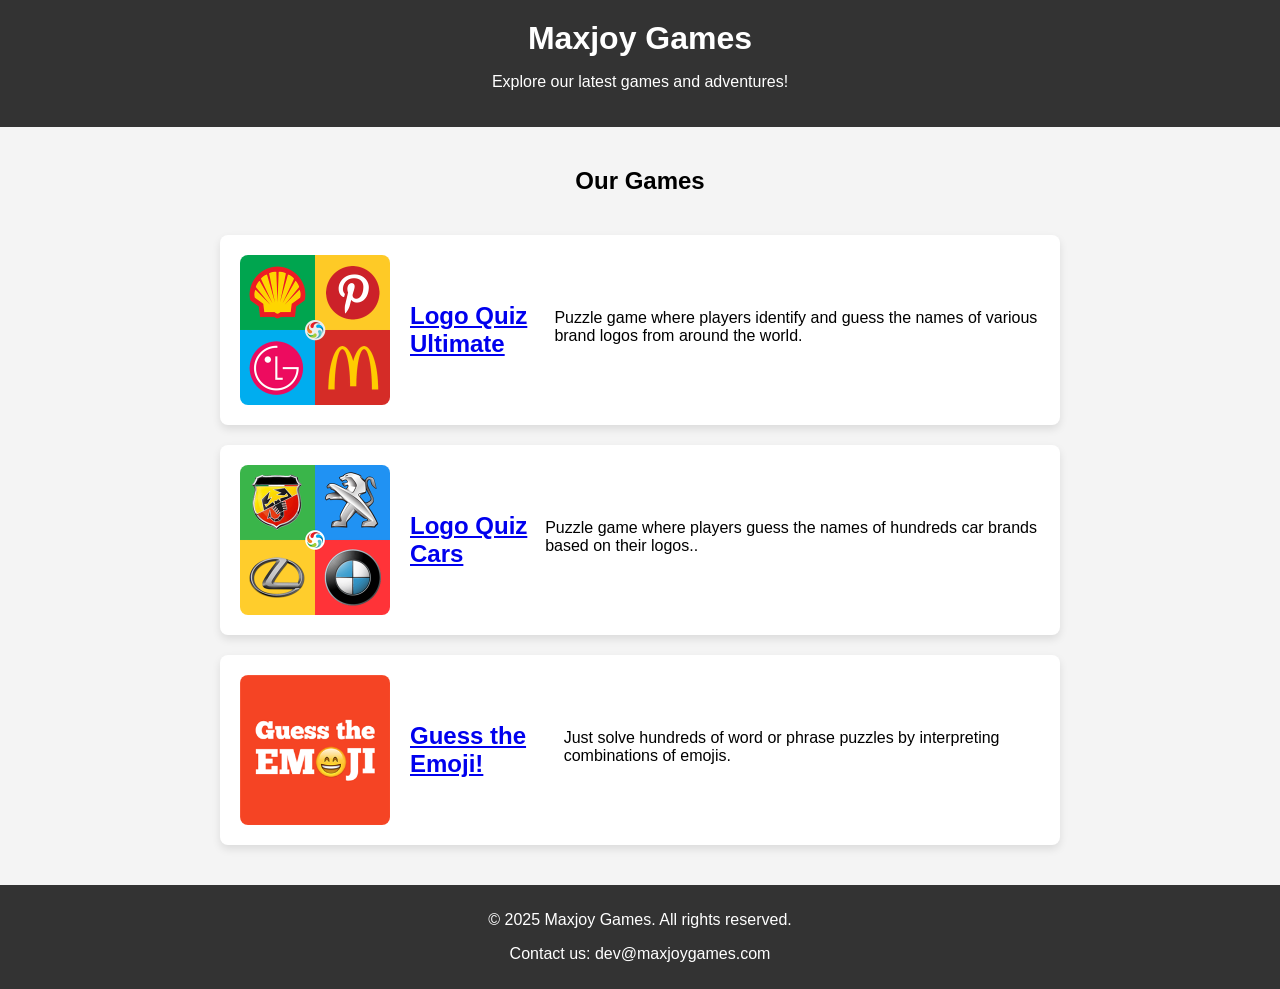
<file: index.html>
<!DOCTYPE html>
<!-- saved from url=(0024)https://maxjoygames.com/ -->
<html lang="en"><head><meta http-equiv="Content-Type" content="text/html; charset=UTF-8">
    
    <meta name="viewport" content="width=device-width, initial-scale=1.0">
    <meta http-equiv="X-UA-Compatible" content="ie=edge">
    <title>Maxjoy Games</title>
    <link rel="stylesheet" href="./styles.css">
</head>
<body>
    <header>
        <h1>Maxjoy Games</h1>
        <p>Explore our latest games and adventures!</p>
    </header>

    <section id="games">
        <h2>Our Games</h2>

        <div class="game">
            <img src="./game1.jpg" alt="Game 1 Image">
            <a href="https://www.microsoft.com/en-us/p/logo-quiz-ultimate/9wzdncrfhv4l"><h3>Logo Quiz Ultimate</h3></a>
            <p>Puzzle game where players identify and guess the names of various brand logos from around the world.</p>
        </div>

        <div class="game">
            <img src="./game2.jpg" alt="Game 2 Image">
            <a href="https://www.microsoft.com/en-us/p/logo-quiz-cars/9WZDNCRFHV4M"><h3>Logo Quiz Cars</h3></a>
            <p>Puzzle game where players guess the names of hundreds car brands based on their logos..</p>
        </div>

        <div class="game">
            <img src="./game3.jpg" alt="Game 3 Image">
            <a href="https://play.google.com/store/apps/details?id=com.rlg.guesstheemoji&amp;hl=en_US"><h3>Guess the Emoji!</h3></a>
            <p>Just solve hundreds of word or phrase puzzles by interpreting combinations of emojis.</p>
        </div>
    </section>

    <footer>
        <p>© 2025 Maxjoy Games. All rights reserved.</p>
        <p>Contact us: <a href="mailto:dev@maxjoygames.com">dev@maxjoygames.com</a></p>
    </footer>


</body></html>
</file>
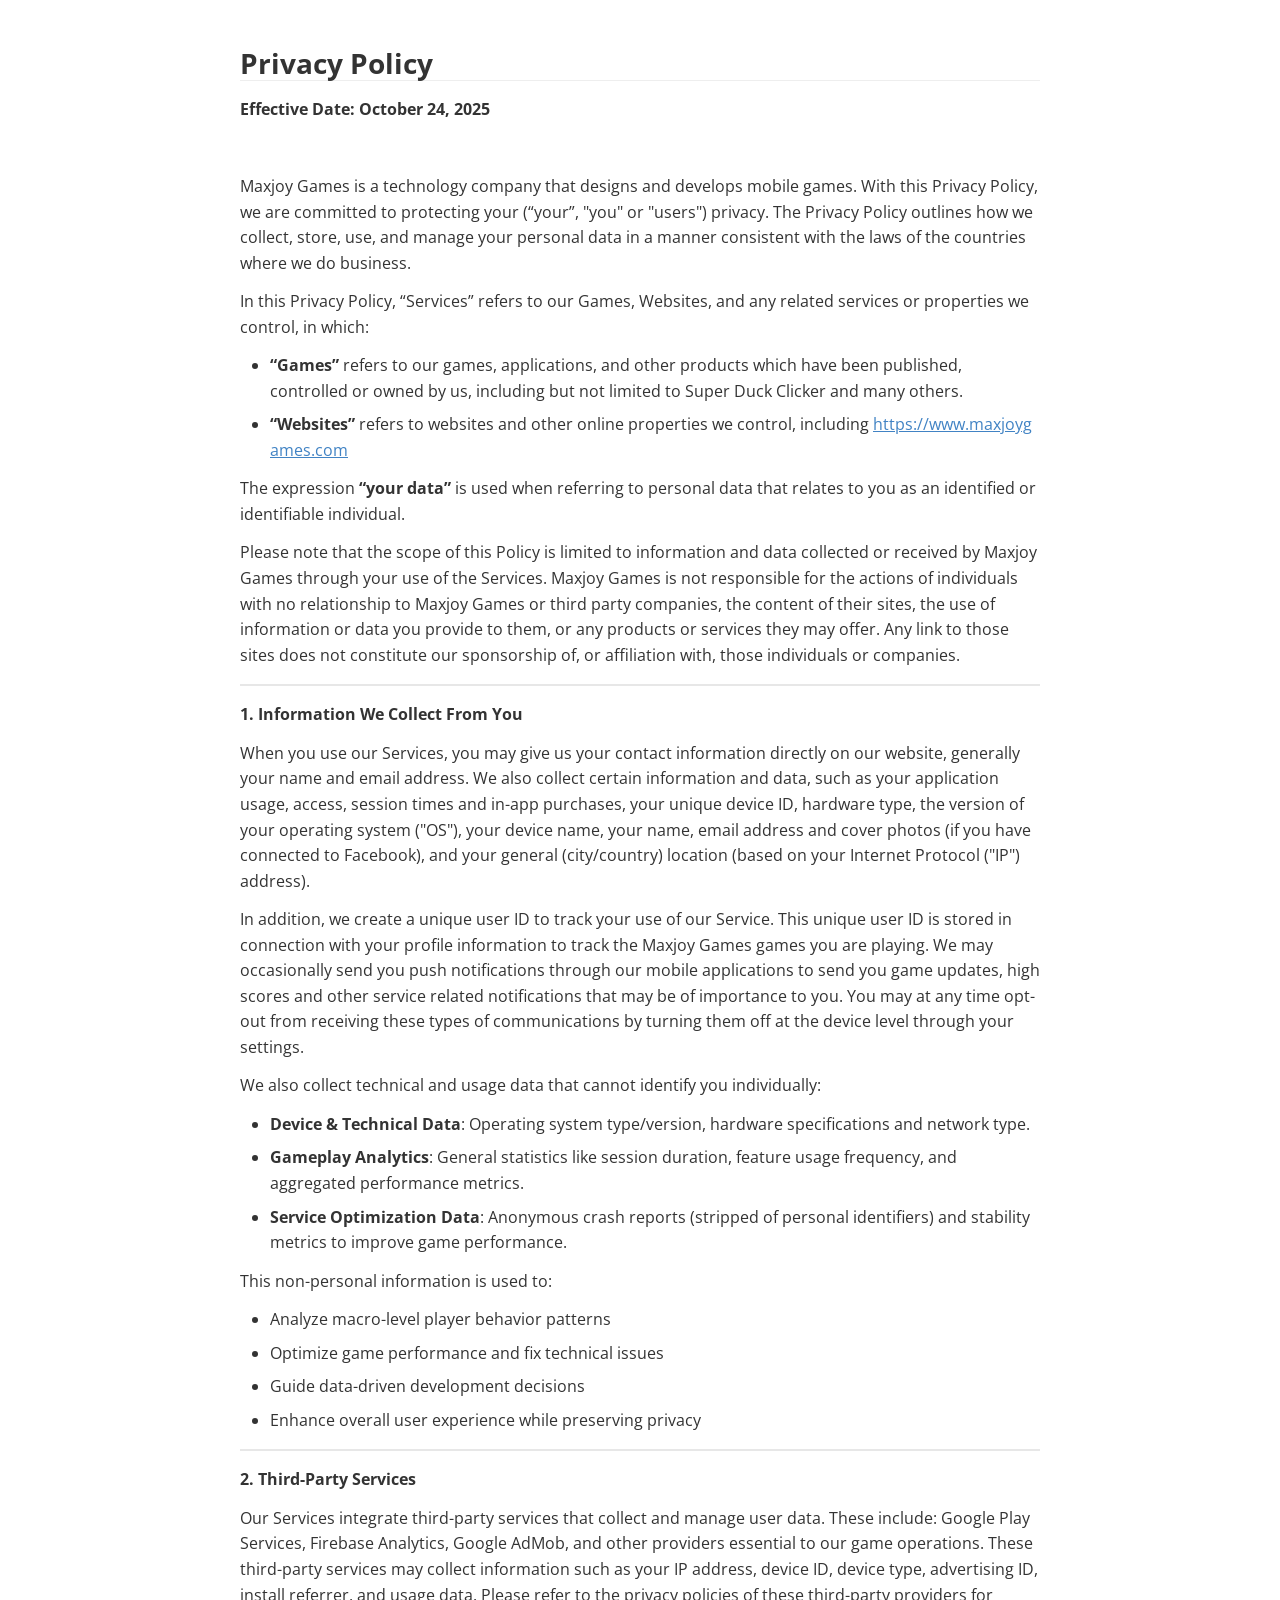
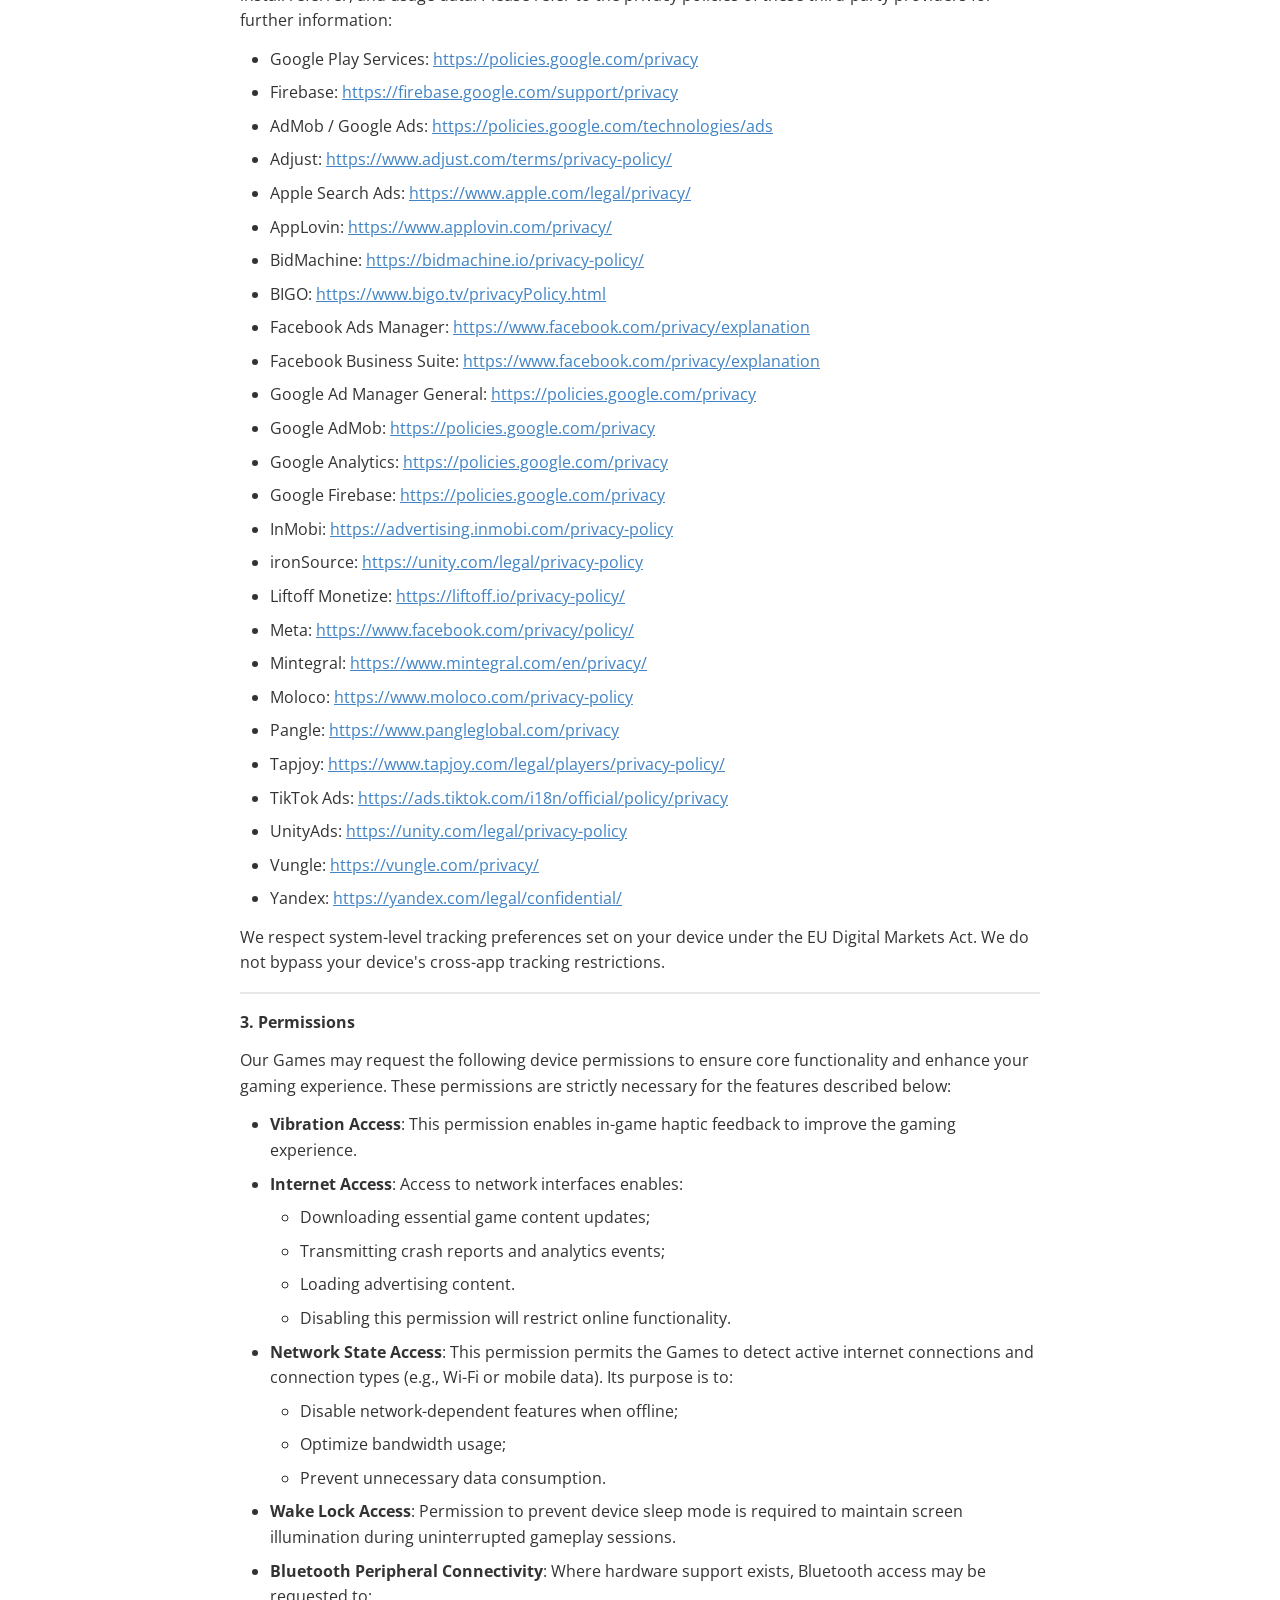
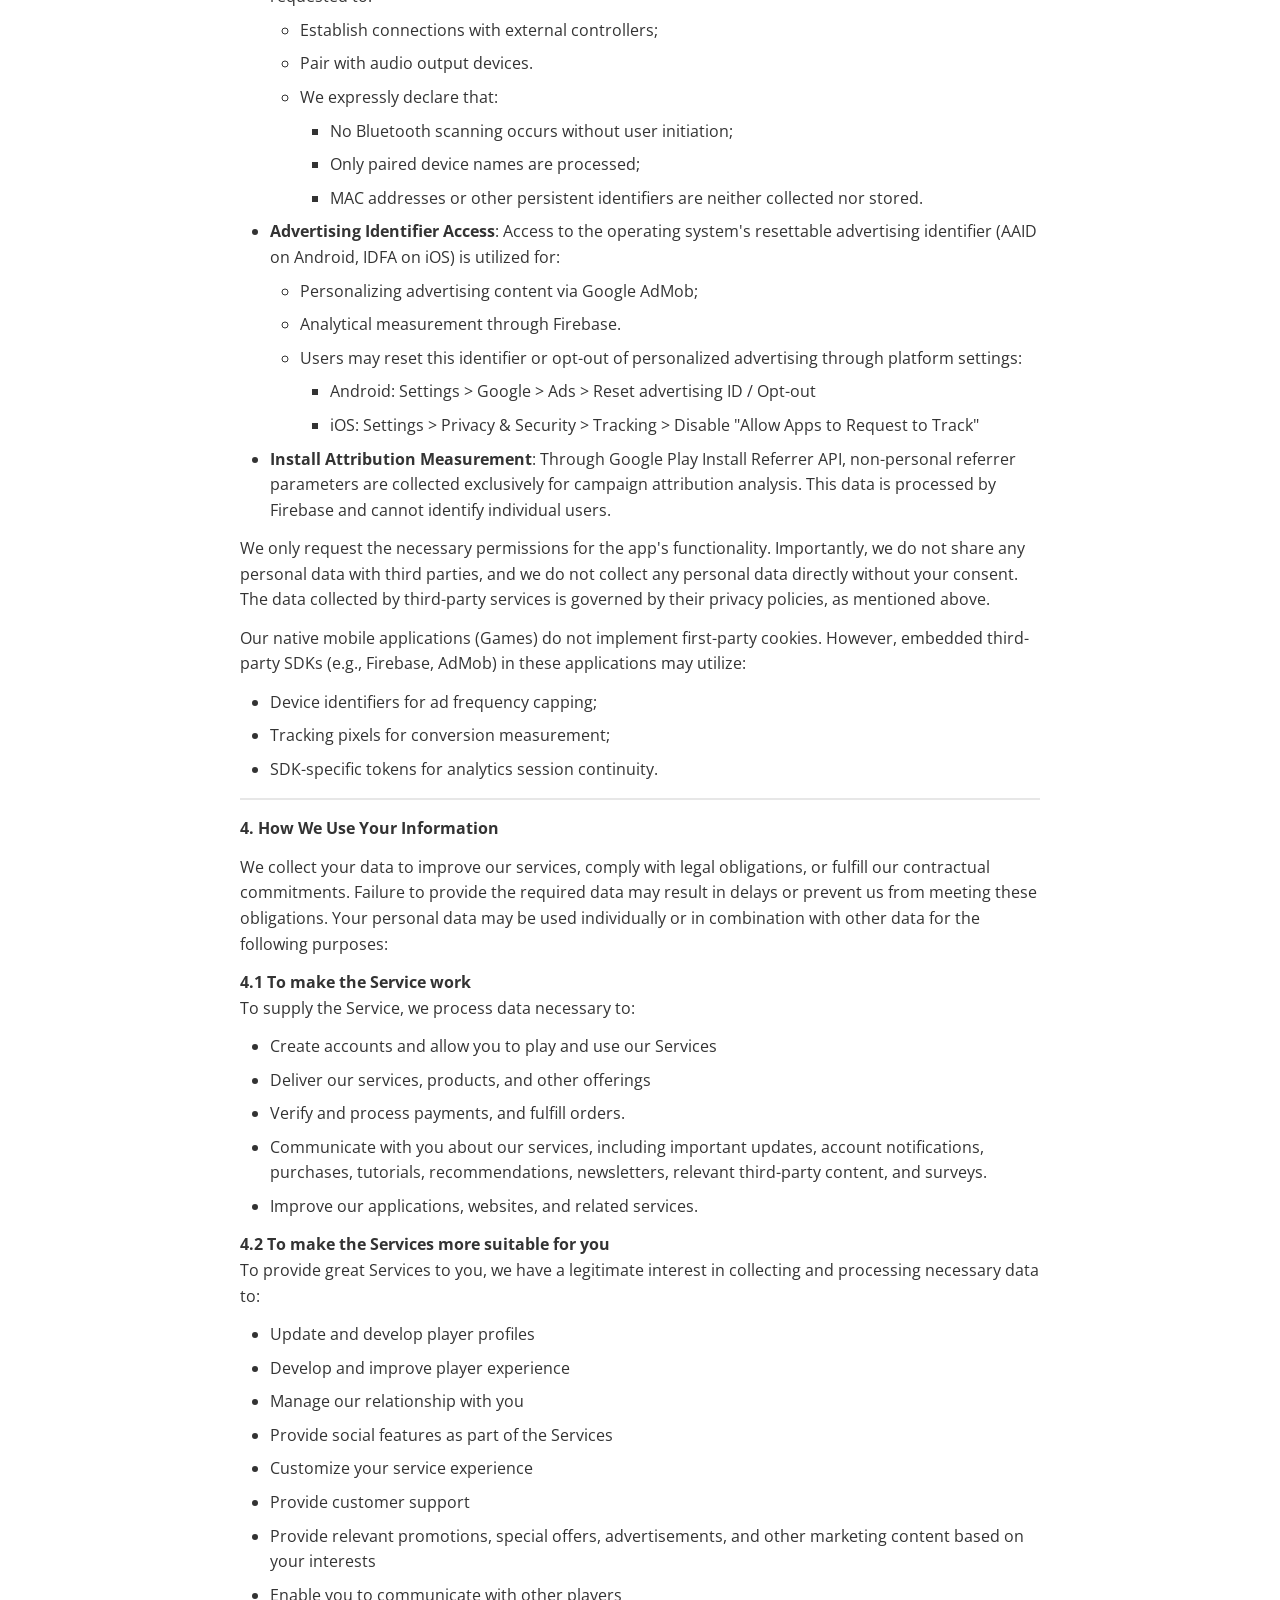
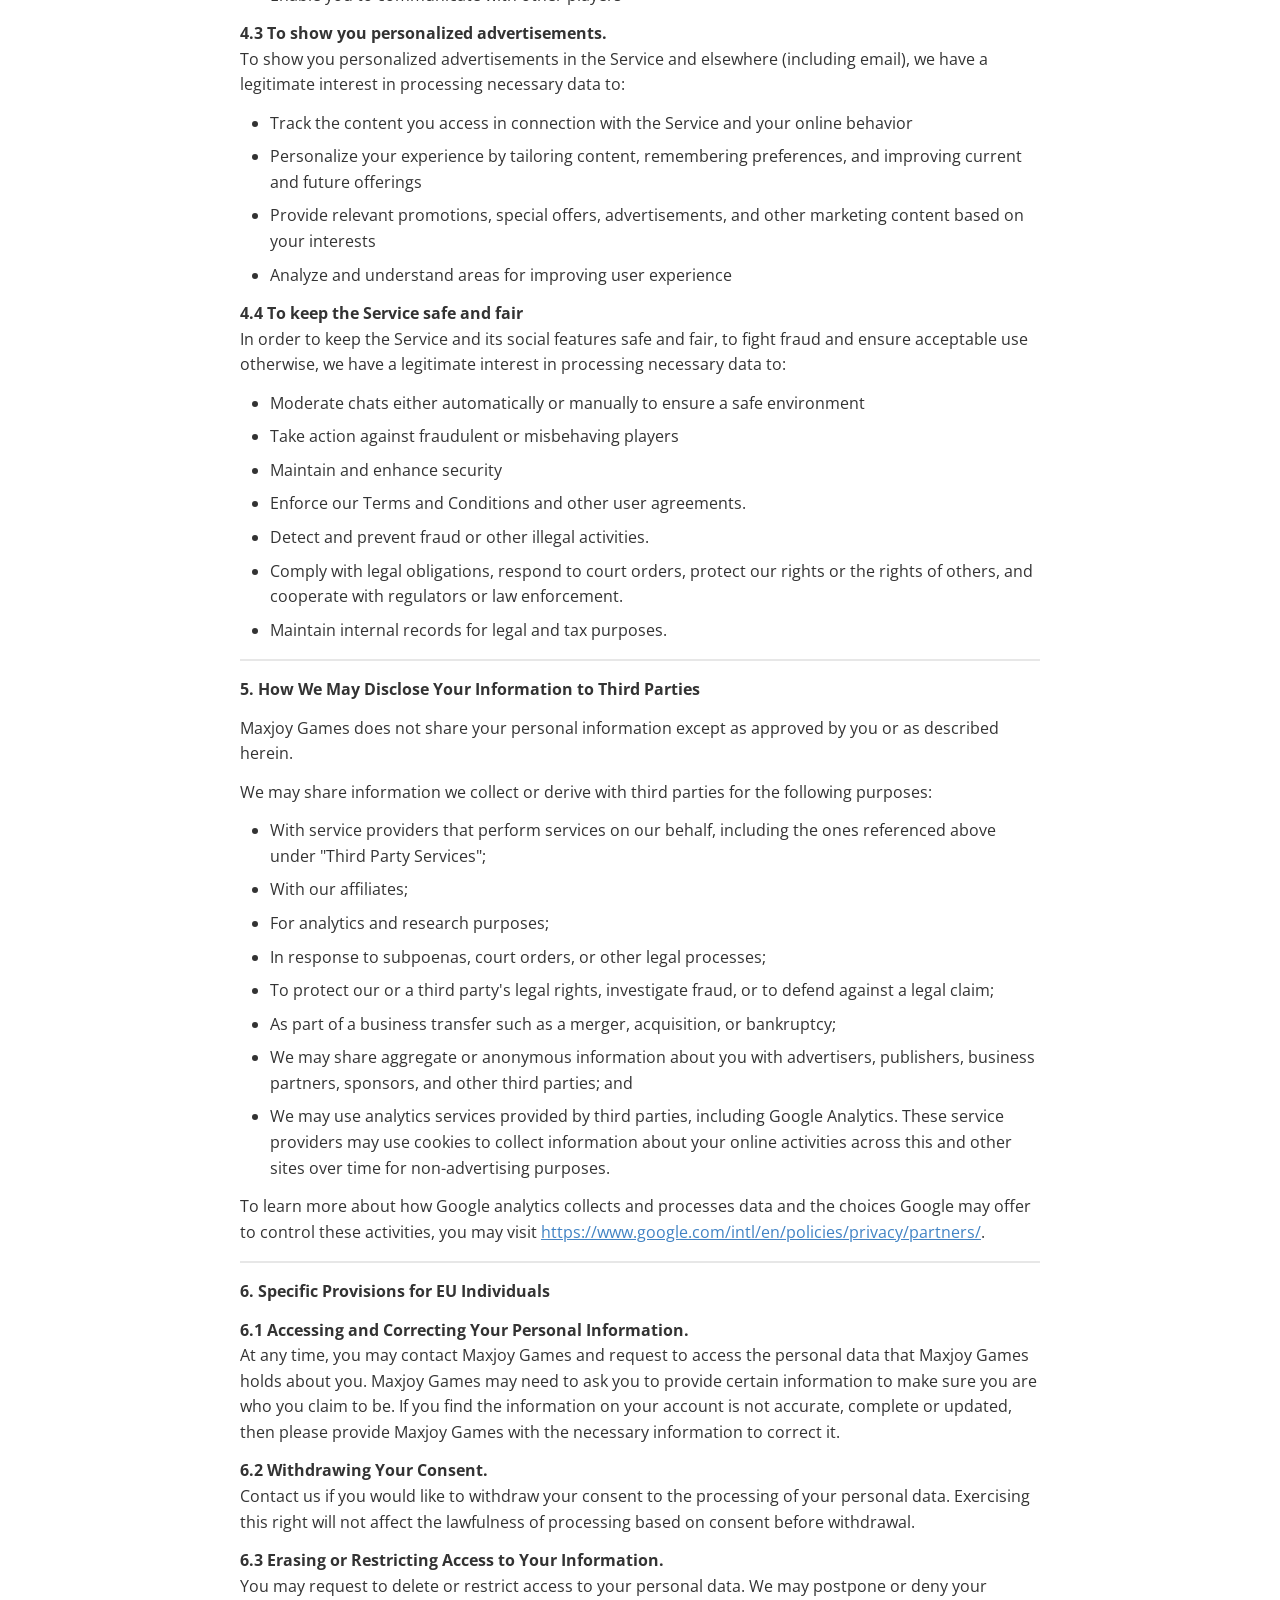
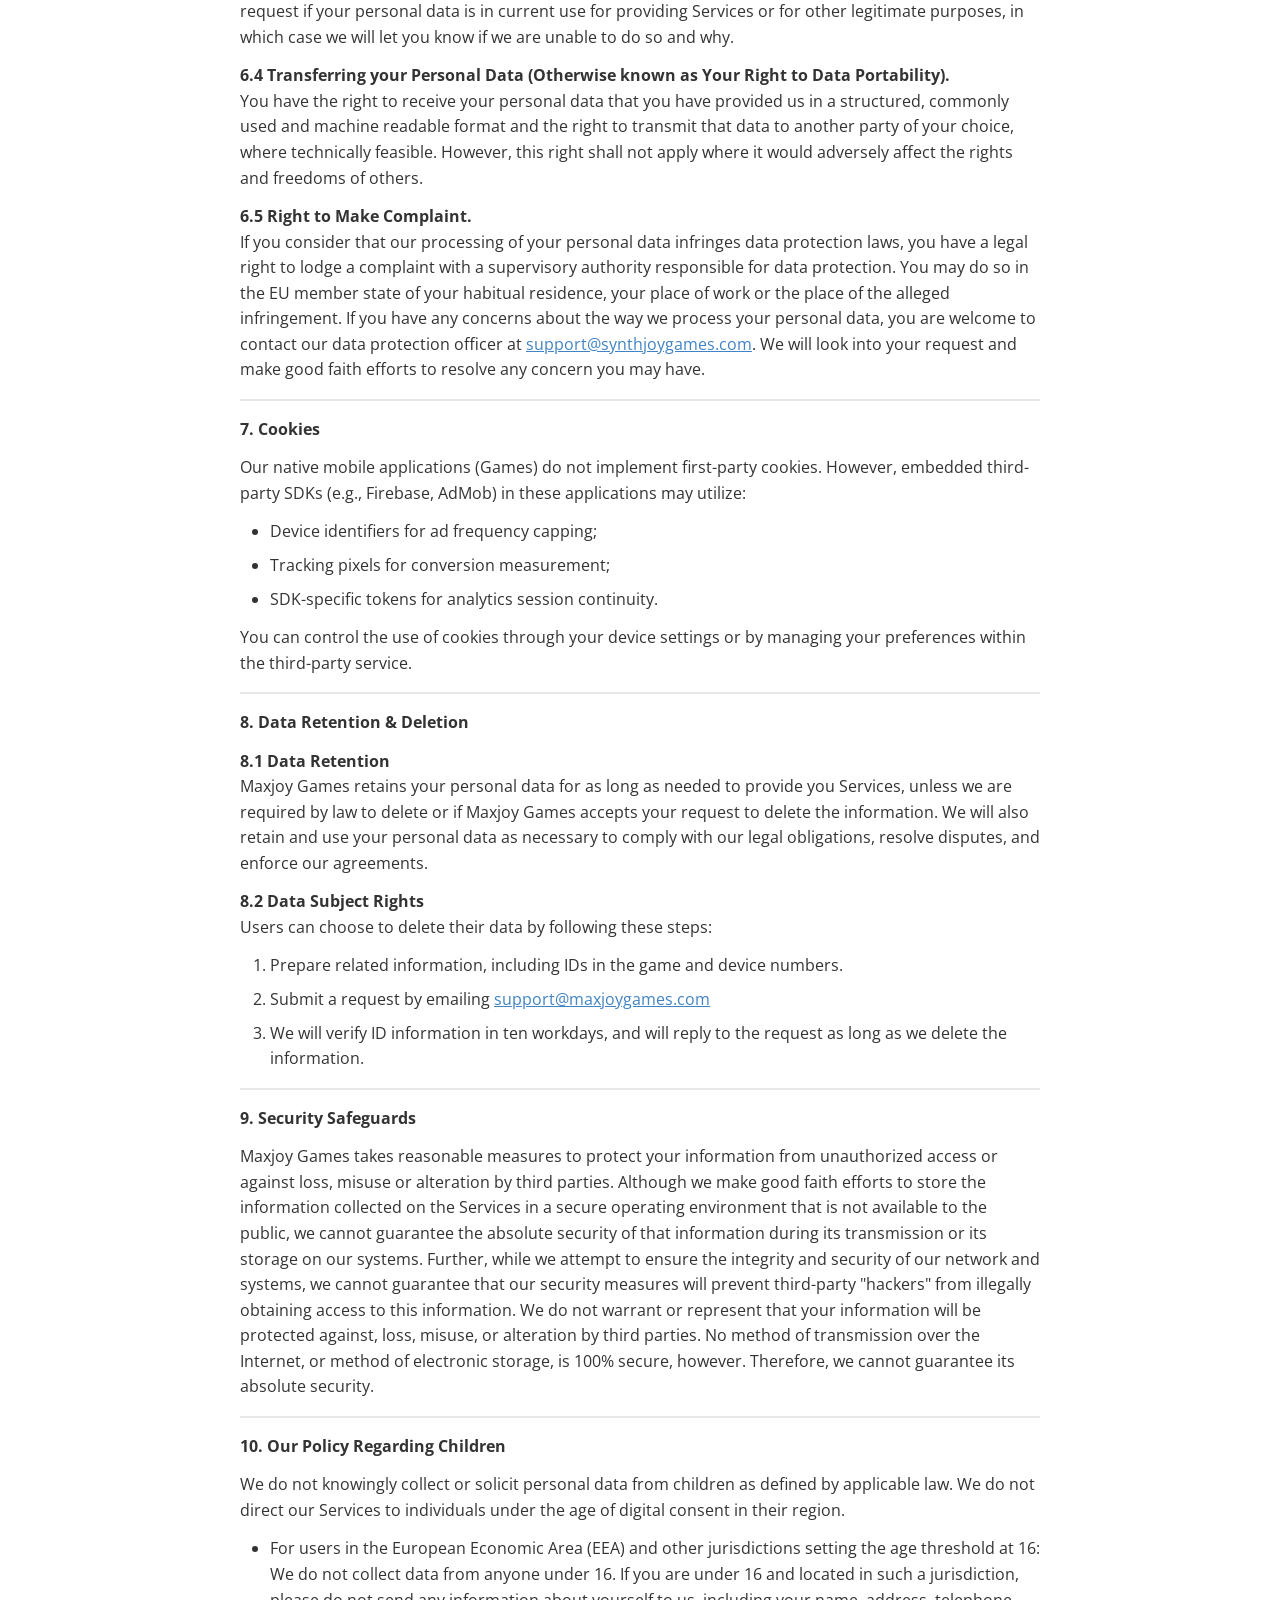
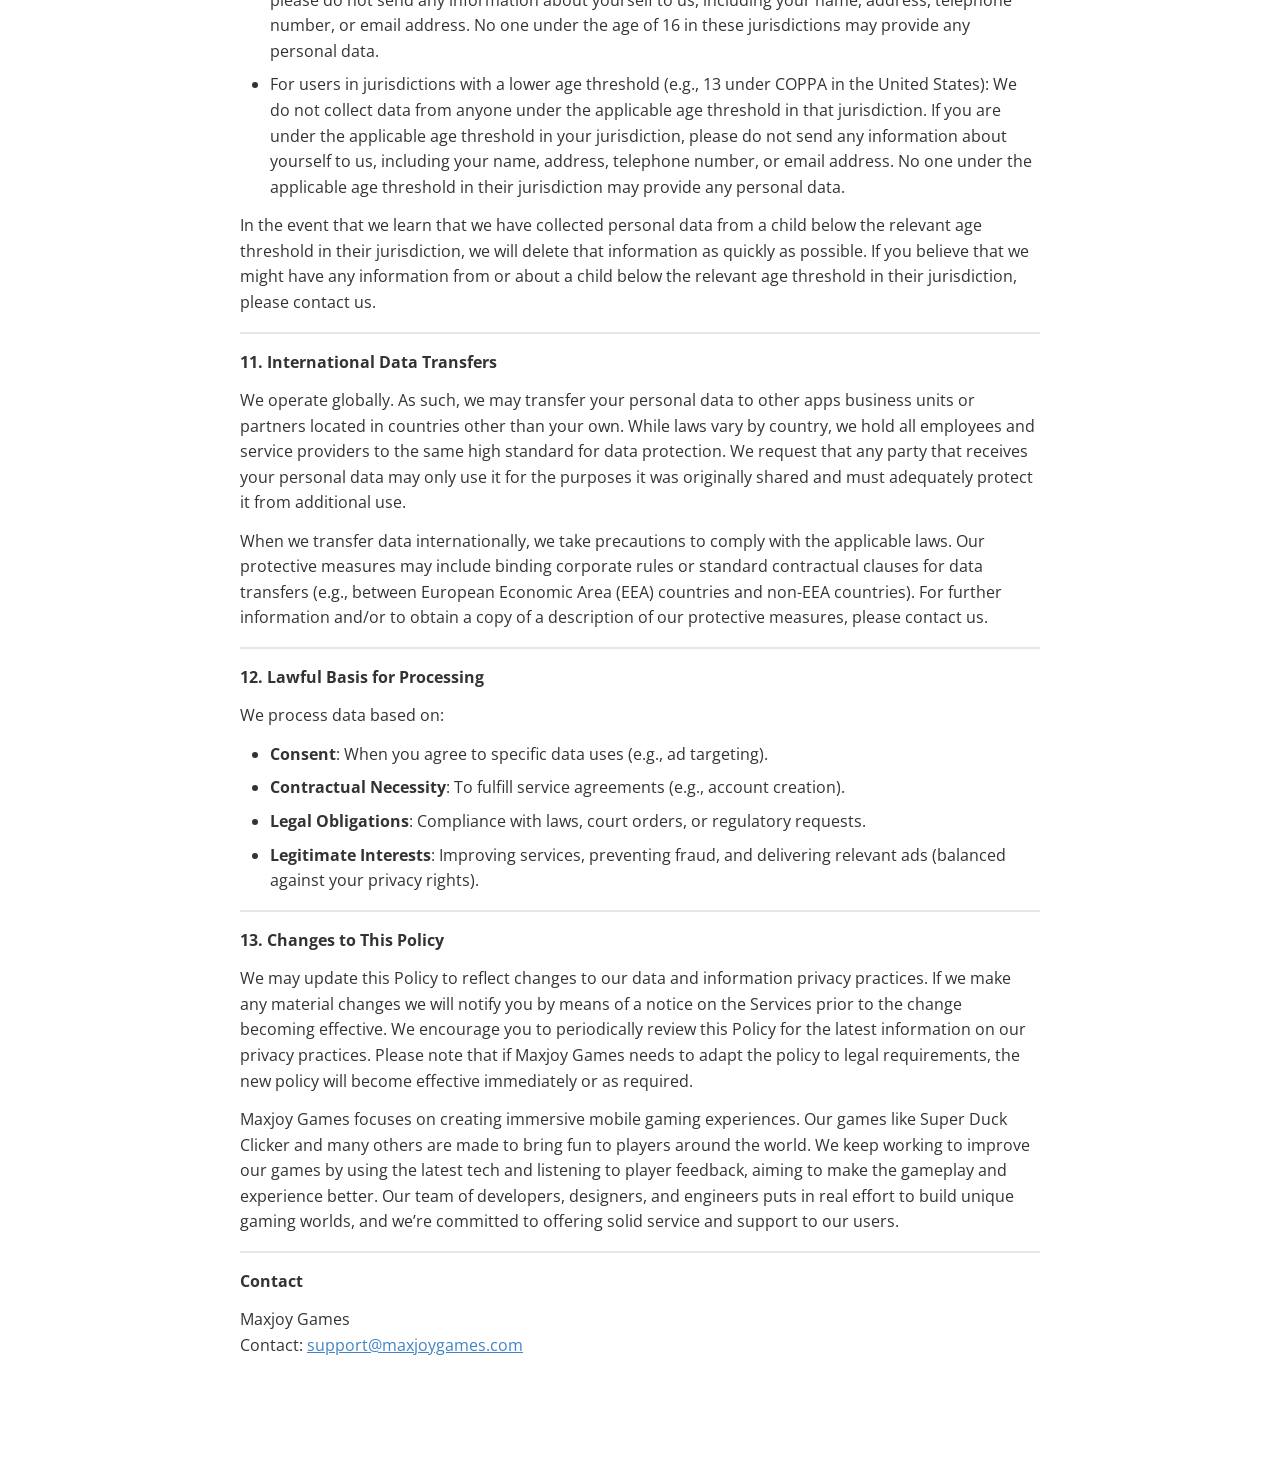
<file: privacypolicy.html>
<!doctype html>
<html>
<head>
  <title>Privacy Policy</title>
<meta charset='UTF-8'><meta name='viewport' content='width=device-width initial-scale=1'>

<link href='https://fonts.googleapis.com/css?family=Open+Sans:400italic,700italic,700,400&subset=latin,latin-ext' rel='stylesheet' type='text/css' /><style type='text/css'>html {overflow-x: initial !important;}:root { --bg-color: #ffffff; --text-color: #333333; --select-text-bg-color: #B5D6FC; --select-text-font-color: auto; --monospace: "Lucida Console",Consolas,"Courier",monospace; --title-bar-height: 20px; }
.mac-os-11 { --title-bar-height: 28px; }
html { font-size: 14px; background-color: var(--bg-color); color: var(--text-color); font-family: "Helvetica Neue", Helvetica, Arial, sans-serif; -webkit-font-smoothing: antialiased; }
h1, h2, h3, h4, h5 { white-space: pre-wrap; }
body { margin: 0px; padding: 0px; height: auto; inset: 0px; font-size: 1rem; line-height: 1.428571; overflow-x: hidden; background: inherit; }
iframe { margin: auto; }
a.url { word-break: break-all; }
a:active, a:hover { outline: 0px; }
.in-text-selection, ::selection { text-shadow: none; background: var(--select-text-bg-color); color: var(--select-text-font-color); }
#write { margin: 0px auto; height: auto; width: inherit; word-break: normal; overflow-wrap: break-word; position: relative; white-space: normal; overflow-x: visible; padding-top: 36px; }
#write.first-line-indent p { text-indent: 2em; }
#write.first-line-indent li p, #write.first-line-indent p * { text-indent: 0px; }
#write.first-line-indent li { margin-left: 2em; }
.for-image #write { padding-left: 8px; padding-right: 8px; }
body.typora-export { padding-left: 30px; padding-right: 30px; }
.typora-export .footnote-line, .typora-export li, .typora-export p { white-space: pre-wrap; }
.typora-export .task-list-item input { pointer-events: none; }
@media screen and (max-width: 500px) {
  body.typora-export { padding-left: 0px; padding-right: 0px; }
  #write { padding-left: 20px; padding-right: 20px; }
}
#write li > figure:last-child { margin-bottom: 0.5rem; }
#write ol, #write ul { position: relative; }
img { max-width: 100%; vertical-align: middle; image-orientation: from-image; }
button, input, select, textarea { color: inherit; font-style: inherit; font-variant-caps: inherit; font-weight: inherit; font-width: inherit; font-size: inherit; line-height: inherit; font-family: inherit; font-size-adjust: inherit; font-kerning: inherit; font-variant-alternates: inherit; font-variant-ligatures: inherit; font-variant-numeric: inherit; font-variant-east-asian: inherit; font-variant-position: inherit; font-variant-emoji: inherit; font-feature-settings: inherit; font-optical-sizing: inherit; font-variation-settings: inherit; }
input[type="checkbox"], input[type="radio"] { line-height: normal; padding: 0px; }
*, ::after, ::before { box-sizing: border-box; }
#write h1, #write h2, #write h3, #write h4, #write h5, #write h6, #write p, #write pre { width: inherit; }
#write h1, #write h2, #write h3, #write h4, #write h5, #write h6, #write p { position: relative; }
p { line-height: inherit; }
h1, h2, h3, h4, h5, h6 { break-after: avoid-page; break-inside: avoid; orphans: 4; }
p { orphans: 4; }
h1 { font-size: 2rem; }
h2 { font-size: 1.8rem; }
h3 { font-size: 1.6rem; }
h4 { font-size: 1.4rem; }
h5 { font-size: 1.2rem; }
h6 { font-size: 1rem; }
.md-math-block, .md-rawblock, h1, h2, h3, h4, h5, h6, p { margin-top: 1rem; margin-bottom: 1rem; }
.hidden { display: none; }
.md-blockmeta { color: rgb(204, 204, 204); font-weight: 700; font-style: italic; }
a { cursor: pointer; }
sup.md-footnote { padding: 2px 4px; background-color: rgba(238, 238, 238, 0.7); color: rgb(85, 85, 85); border-radius: 4px; cursor: pointer; }
sup.md-footnote a, sup.md-footnote a:hover { color: inherit; text-transform: inherit; text-decoration: inherit; }
#write input[type="checkbox"] { cursor: pointer; width: inherit; height: inherit; }
figure { overflow-x: auto; margin: 1.2em 0px; max-width: calc(100% + 16px); padding: 0px; }
figure > table { margin: 0px; }
thead, tr { break-inside: avoid; break-after: auto; }
thead { display: table-header-group; }
table { border-collapse: collapse; border-spacing: 0px; width: 100%; overflow: auto; break-inside: auto; text-align: left; }
table.md-table td { min-width: 32px; }
.CodeMirror-gutters { border-right-width: 0px; border-right-style: none; border-right-color: currentcolor; background-color: inherit; }
.CodeMirror-linenumber { -webkit-user-select: none; }
.CodeMirror { text-align: left; }
.CodeMirror-placeholder { opacity: 0.3; }
.CodeMirror pre { padding: 0px 4px; }
.CodeMirror-lines { padding: 0px; }
div.hr:focus { cursor: none; }
#write pre { white-space: pre-wrap; }
#write.fences-no-line-wrapping pre { white-space: pre; }
#write pre.ty-contain-cm { white-space: normal; }
.CodeMirror-gutters { margin-right: 4px; }
.md-fences { font-size: 0.9rem; display: block; break-inside: avoid; text-align: left; overflow: visible; white-space: pre; background: inherit; position: relative !important; }
.md-fences-adv-panel { width: 100%; margin-top: 10px; text-align: center; padding-top: 0px; padding-bottom: 8px; overflow-x: auto; }
#write .md-fences.mock-cm { white-space: pre-wrap; }
.md-fences.md-fences-with-lineno { padding-left: 0px; }
#write.fences-no-line-wrapping .md-fences.mock-cm { white-space: pre; overflow-x: auto; }
.md-fences.mock-cm.md-fences-with-lineno { padding-left: 8px; }
.CodeMirror-line, twitterwidget { break-inside: avoid; }
svg { break-inside: avoid; }
.footnotes { opacity: 0.8; font-size: 0.9rem; margin-top: 1em; margin-bottom: 1em; }
.footnotes + .footnotes { margin-top: 0px; }
.md-reset { margin: 0px; padding: 0px; border: 0px; outline: 0px; vertical-align: top; background: 0px 0px; text-decoration: none; text-shadow: none; float: none; position: static; width: auto; height: auto; white-space: nowrap; cursor: inherit; line-height: normal; font-weight: 400; text-align: left; box-sizing: content-box; direction: ltr; }
li div { padding-top: 0px; }
blockquote { margin: 1rem 0px; }
li .mathjax-block, li p { margin: 0.5rem 0px; }
li blockquote { margin: 1rem 0px; }
li { margin: 0px; position: relative; }
blockquote > :last-child { margin-bottom: 0px; }
blockquote > :first-child, li > :first-child { margin-top: 0px; }
.footnotes-area { color: rgb(136, 136, 136); margin-top: 0.714rem; padding-bottom: 0.143rem; white-space: normal; }
#write .footnote-line { white-space: pre-wrap; }
@media print {
  body, html { border: 1px solid transparent; height: 99%; break-after: avoid; break-before: avoid; font-variant-ligatures: no-common-ligatures; }
  #write { margin-top: 0px; border-color: transparent !important; padding-top: 0px !important; padding-bottom: 0px !important; }
  .typora-export * { print-color-adjust: exact; }
  .typora-export #write { break-after: avoid; }
  .typora-export #write::after { height: 0px; }
  .is-mac table { break-inside: avoid; }
  #write > p:nth-child(1) { margin-top: 0px; }
  .typora-export-show-outline .typora-export-sidebar { display: none; }
  figure { overflow-x: visible; }
}
.footnote-line { margin-top: 0.714em; font-size: 0.7em; }
a img, img a { cursor: pointer; }
pre.md-meta-block { font-size: 0.8rem; min-height: 0.8rem; white-space: pre-wrap; background: rgb(204, 204, 204); display: block; overflow-x: hidden; }
p > .md-image:only-child:not(.md-img-error) img, p > img:only-child { display: block; margin: auto; }
#write.first-line-indent p > .md-image:only-child:not(.md-img-error) img { left: -2em; position: relative; }
p > .md-image:only-child { display: inline-block; width: 100%; }
#write .MathJax_Display { margin: 0.8em 0px 0px; }
.md-math-block { width: 100%; }
.md-math-block:not(:empty)::after { display: none; }
.MathJax_ref { fill: currentcolor; }
[contenteditable="true"]:active, [contenteditable="true"]:focus, [contenteditable="false"]:active, [contenteditable="false"]:focus { outline: 0px; box-shadow: none; }
.md-task-list-item { position: relative; list-style-type: none; }
.task-list-item.md-task-list-item { padding-left: 0px; }
.md-task-list-item > input { position: absolute; top: 0px; left: 0px; margin-left: -1.2em; margin-top: calc(1em - 10px); border: medium; }
.math { font-size: 1rem; }
.md-toc { min-height: 3.58rem; position: relative; font-size: 0.9rem; border-radius: 10px; }
.md-toc-content { position: relative; margin-left: 0px; }
.md-toc-content::after, .md-toc::after { display: none; }
.md-toc-item { display: block; color: rgb(65, 131, 196); }
.md-toc-item a { text-decoration: none; }
.md-toc-inner:hover { text-decoration: underline; }
.md-toc-inner { display: inline-block; cursor: pointer; }
.md-toc-h1 .md-toc-inner { margin-left: 0px; font-weight: 700; }
.md-toc-h2 .md-toc-inner { margin-left: 2em; }
.md-toc-h3 .md-toc-inner { margin-left: 4em; }
.md-toc-h4 .md-toc-inner { margin-left: 6em; }
.md-toc-h5 .md-toc-inner { margin-left: 8em; }
.md-toc-h6 .md-toc-inner { margin-left: 10em; }
@media screen and (max-width: 48em) {
  .md-toc-h3 .md-toc-inner { margin-left: 3.5em; }
  .md-toc-h4 .md-toc-inner { margin-left: 5em; }
  .md-toc-h5 .md-toc-inner { margin-left: 6.5em; }
  .md-toc-h6 .md-toc-inner { margin-left: 8em; }
}
a.md-toc-inner { font-size: inherit; font-style: inherit; font-weight: inherit; line-height: inherit; }
.footnote-line a:not(.reversefootnote) { color: inherit; }
.reversefootnote { font-family: ui-monospace, sans-serif; }
.md-attr { display: none; }
.md-fn-count::after { content: "."; }
code, pre, samp, tt { font-family: var(--monospace); }
kbd { margin: 0px 0.1em; padding: 0.1em 0.6em; font-size: 0.8em; color: rgb(36, 39, 41); background: rgb(255, 255, 255); border: 1px solid rgb(173, 179, 185); border-radius: 3px; box-shadow: rgba(12, 13, 14, 0.2) 0px 1px 0px, rgb(255, 255, 255) 0px 0px 0px 2px inset; white-space: nowrap; vertical-align: middle; }
.md-comment { color: rgb(162, 127, 3); opacity: 0.6; font-family: var(--monospace); }
code { text-align: left; vertical-align: initial; }
a.md-print-anchor { white-space: pre !important; border-width: medium !important; border-style: none !important; border-color: currentcolor !important; display: inline-block !important; position: absolute !important; width: 1px !important; right: 0px !important; outline: 0px !important; background: 0px 0px !important; text-decoration: initial !important; text-shadow: initial !important; }
.os-windows.monocolor-emoji .md-emoji { font-family: "Segoe UI Symbol", sans-serif; }
.md-diagram-panel > svg { max-width: 100%; }
[lang="flow"] svg, [lang="mermaid"] svg { max-width: 100%; height: auto; }
[lang="mermaid"] .node text { font-size: 1rem; }
table tr th { border-bottom-width: 0px; border-bottom-style: none; border-bottom-color: currentcolor; }
video { max-width: 100%; display: block; margin: 0px auto; }
iframe { max-width: 100%; width: 100%; border: medium; }
.highlight td, .highlight tr { border: 0px; }
mark { background: rgb(255, 255, 0); color: rgb(0, 0, 0); }
.md-html-inline .md-plain, .md-html-inline strong, mark .md-inline-math, mark strong { color: inherit; }
.md-expand mark .md-meta { opacity: 0.3 !important; }
mark .md-meta { color: rgb(0, 0, 0); }
@media print {
  .typora-export h1, .typora-export h2, .typora-export h3, .typora-export h4, .typora-export h5, .typora-export h6 { break-inside: avoid; }
}
.md-diagram-panel .messageText { stroke: none !important; }
.md-diagram-panel .start-state { fill: var(--node-fill); }
.md-diagram-panel .edgeLabel rect { opacity: 1 !important; }
.md-fences.md-fences-math { font-size: 1em; }
.md-fences-advanced:not(.md-focus) { padding: 0px; white-space: nowrap; border: 0px; }
.md-fences-advanced:not(.md-focus) { background: inherit; }
.typora-export-show-outline .typora-export-content { max-width: 1440px; margin: auto; display: flex; flex-direction: row; }
.typora-export-sidebar { width: 300px; font-size: 0.8rem; margin-top: 80px; margin-right: 18px; }
.typora-export-show-outline #write { --webkit-flex: 2; flex: 2 1 0%; }
.typora-export-sidebar .outline-content { position: fixed; top: 0px; max-height: 100%; overflow: hidden auto; padding-bottom: 30px; padding-top: 60px; width: 300px; }
@media screen and (max-width: 1024px) {
  .typora-export-sidebar, .typora-export-sidebar .outline-content { width: 240px; }
}
@media screen and (max-width: 800px) {
  .typora-export-sidebar { display: none; }
}
.outline-content li, .outline-content ul { margin-left: 0px; margin-right: 0px; padding-left: 0px; padding-right: 0px; list-style: none; overflow-wrap: anywhere; }
.outline-content ul { margin-top: 0px; margin-bottom: 0px; }
.outline-content strong { font-weight: 400; }
.outline-expander { width: 1rem; height: 1.428571rem; position: relative; display: table-cell; vertical-align: middle; cursor: pointer; padding-left: 4px; }
.outline-expander::before { content: ""; position: relative; font-family: Ionicons; display: inline-block; font-size: 8px; vertical-align: middle; }
.outline-item { padding-top: 3px; padding-bottom: 3px; cursor: pointer; }
.outline-expander:hover::before { content: ""; }
.outline-h1 > .outline-item { padding-left: 0px; }
.outline-h2 > .outline-item { padding-left: 1em; }
.outline-h3 > .outline-item { padding-left: 2em; }
.outline-h4 > .outline-item { padding-left: 3em; }
.outline-h5 > .outline-item { padding-left: 4em; }
.outline-h6 > .outline-item { padding-left: 5em; }
.outline-label { cursor: pointer; display: table-cell; vertical-align: middle; text-decoration: none; color: inherit; }
.outline-label:hover { text-decoration: underline; }
.outline-item:hover { border-color: rgb(245, 245, 245); background-color: var(--item-hover-bg-color); }
.outline-item:hover { margin-left: -28px; margin-right: -28px; border-left-width: 28px; border-left-style: solid; border-left-color: transparent; border-right-width: 28px; border-right-style: solid; border-right-color: transparent; }
.outline-item-single .outline-expander::before, .outline-item-single .outline-expander:hover::before { display: none; }
.outline-item-open > .outline-item > .outline-expander::before { content: ""; }
.outline-children { display: none; }
.info-panel-tab-wrapper { display: none; }
.outline-item-open > .outline-children { display: block; }
.typora-export .outline-item { padding-top: 1px; padding-bottom: 1px; }
.typora-export .outline-item:hover { margin-right: -8px; border-right-width: 8px; border-right-style: solid; border-right-color: transparent; }
.typora-export .outline-expander::before { content: "+"; font-family: inherit; top: -1px; }
.typora-export .outline-expander:hover::before, .typora-export .outline-item-open > .outline-item > .outline-expander::before { content: "−"; }
.typora-export-collapse-outline .outline-children { display: none; }
.typora-export-collapse-outline .outline-item-open > .outline-children, .typora-export-no-collapse-outline .outline-children { display: block; }
.typora-export-no-collapse-outline .outline-expander::before { content: "" !important; }
.typora-export-show-outline .outline-item-active > .outline-item .outline-label { font-weight: 700; }
.md-inline-math-container mjx-container { zoom: 0.95; }
mjx-container { break-inside: avoid; }
.md-alert.md-alert-note { border-left-color: rgb(9, 105, 218); }
.md-alert.md-alert-important { border-left-color: rgb(130, 80, 223); }
.md-alert.md-alert-warning { border-left-color: rgb(154, 103, 0); }
.md-alert.md-alert-tip { border-left-color: rgb(31, 136, 61); }
.md-alert.md-alert-caution { border-left-color: rgb(207, 34, 46); }
.md-alert { padding: 0px 1em; margin-bottom: 16px; color: inherit; border-left-width: 0.25em; border-left-style: solid; border-left-color: rgb(0, 0, 0); }
.md-alert-text-note { color: rgb(9, 105, 218); }
.md-alert-text-important { color: rgb(130, 80, 223); }
.md-alert-text-warning { color: rgb(154, 103, 0); }
.md-alert-text-tip { color: rgb(31, 136, 61); }
.md-alert-text-caution { color: rgb(207, 34, 46); }
.md-alert-text { font-size: 0.9rem; font-weight: 700; }
.md-alert-text svg { fill: currentcolor; position: relative; top: 0.125em; margin-right: 1ch; overflow: visible; }
.md-alert-text-container::after { content: attr(data-text); text-transform: capitalize; pointer-events: none; margin-right: 1ch; }


:root {
    --side-bar-bg-color: #fafafa;
    --control-text-color: #777;
}

@include-when-export url(https://fonts.googleapis.com/css?family=Open+Sans:400italic,700italic,700,400&subset=latin,latin-ext);

/* open-sans-regular - latin-ext_latin */
  /* open-sans-italic - latin-ext_latin */
    /* open-sans-700 - latin-ext_latin */
    /* open-sans-700italic - latin-ext_latin */
  html {
    font-size: 16px;
    -webkit-font-smoothing: antialiased;
}

body {
    font-family: "Open Sans","Clear Sans", "Helvetica Neue", Helvetica, Arial, 'Segoe UI Emoji', sans-serif;
    color: rgb(51, 51, 51);
    line-height: 1.6;
}

#write {
    max-width: 860px;
  	margin: 0 auto;
  	padding: 30px;
    padding-bottom: 100px;
}

@media only screen and (min-width: 1400px) {
	#write {
		max-width: 1024px;
	}
}

@media only screen and (min-width: 1800px) {
	#write {
		max-width: 1200px;
	}
}

#write > ul:first-child,
#write > ol:first-child{
    margin-top: 30px;
}

a {
    color: #4183C4;
}
h1,
h2,
h3,
h4,
h5,
h6 {
    position: relative;
    margin-top: 1rem;
    margin-bottom: 1rem;
    font-weight: bold;
    line-height: 1.4;
    cursor: text;
}
h1:hover a.anchor,
h2:hover a.anchor,
h3:hover a.anchor,
h4:hover a.anchor,
h5:hover a.anchor,
h6:hover a.anchor {
    text-decoration: none;
}
h1 tt,
h1 code {
    font-size: inherit;
}
h2 tt,
h2 code {
    font-size: inherit;
}
h3 tt,
h3 code {
    font-size: inherit;
}
h4 tt,
h4 code {
    font-size: inherit;
}
h5 tt,
h5 code {
    font-size: inherit;
}
h6 tt,
h6 code {
    font-size: inherit;
}
h1 {
    font-size: 2.25em;
    line-height: 1.2;
    border-bottom: 1px solid #eee;
}
h2 {
    font-size: 1.75em;
    line-height: 1.225;
    border-bottom: 1px solid #eee;
}

/*@media print {
    .typora-export h1,
    .typora-export h2 {
        border-bottom: none;
        padding-bottom: initial;
    }

    .typora-export h1::after,
    .typora-export h2::after {
        content: "";
        display: block;
        height: 100px;
        margin-top: -96px;
        border-top: 1px solid #eee;
    }
}*/

h3 {
    font-size: 1.5em;
    line-height: 1.43;
}
h4 {
    font-size: 1.25em;
}
h5 {
    font-size: 1em;
}
h6 {
   font-size: 1em;
    color: #777;
}
p,
blockquote,
ul,
ol,
dl,
table{
    margin: 0.8em 0;
}
li>ol,
li>ul {
    margin: 0 0;
}
hr {
    height: 2px;
    padding: 0;
    margin: 16px 0;
    background-color: #e7e7e7;
    border: 0 none;
    overflow: hidden;
    box-sizing: content-box;
}

li p.first {
    display: inline-block;
}
ul,
ol {
    padding-left: 30px;
}
ul:first-child,
ol:first-child {
    margin-top: 0;
}
ul:last-child,
ol:last-child {
    margin-bottom: 0;
}
blockquote {
    border-left: 4px solid #dfe2e5;
    padding: 0 15px;
    color: #777777;
}
blockquote blockquote {
    padding-right: 0;
}
table {
    padding: 0;
    word-break: initial;
}
table tr {
    border: 1px solid #dfe2e5;
    margin: 0;
    padding: 0;
}
table tr:nth-child(2n),
thead {
    background-color: #f8f8f8;
}
table th {
    font-weight: bold;
    border: 1px solid #dfe2e5;
    border-bottom: 0;
    margin: 0;
    padding: 6px 13px;
}
table td {
    border: 1px solid #dfe2e5;
    margin: 0;
    padding: 6px 13px;
}
table th:first-child,
table td:first-child {
    margin-top: 0;
}
table th:last-child,
table td:last-child {
    margin-bottom: 0;
}

.CodeMirror-lines {
    padding-left: 4px;
}

.code-tooltip {
    box-shadow: 0 1px 1px 0 rgba(0,28,36,.3);
    border-top: 1px solid #eef2f2;
}

.md-fences,
code,
tt {
    border: 1px solid #e7eaed;
    background-color: #f8f8f8;
    border-radius: 3px;
    padding: 0;
    padding: 2px 4px 0px 4px;
    font-size: 0.9em;
}

code {
    background-color: #f3f4f4;
    padding: 0 2px 0 2px;
}

.md-fences {
    margin-bottom: 15px;
    margin-top: 15px;
    padding-top: 8px;
    padding-bottom: 6px;
}


.md-task-list-item > input {
  margin-left: -1.3em;
}

@media print {
    html {
        font-size: 13px;
    }
    pre {
        page-break-inside: avoid;
        word-wrap: break-word;
    }
}

.md-fences {
	background-color: #f8f8f8;
}
#write pre.md-meta-block {
	padding: 1rem;
    font-size: 85%;
    line-height: 1.45;
    background-color: #f7f7f7;
    border: 0;
    border-radius: 3px;
    color: #777777;
    margin-top: 0 !important;
}

.mathjax-block>.code-tooltip {
	bottom: .375rem;
}

.md-mathjax-midline {
    background: #fafafa;
}

#write>h3.md-focus:before{
	left: -1.5625rem;
	top: .375rem;
}
#write>h4.md-focus:before{
	left: -1.5625rem;
	top: .285714286rem;
}
#write>h5.md-focus:before{
	left: -1.5625rem;
	top: .285714286rem;
}
#write>h6.md-focus:before{
	left: -1.5625rem;
	top: .285714286rem;
}
.md-image>.md-meta {
    /*border: 1px solid #ddd;*/
    border-radius: 3px;
    padding: 2px 0px 0px 4px;
    font-size: 0.9em;
    color: inherit;
}

.md-tag {
    color: #a7a7a7;
    opacity: 1;
}

.md-toc { 
    margin-top:20px;
    padding-bottom:20px;
}

.sidebar-tabs {
    border-bottom: none;
}

#typora-quick-open {
    border: 1px solid #ddd;
    background-color: #f8f8f8;
}

#typora-quick-open-item {
    background-color: #FAFAFA;
    border-color: #FEFEFE #e5e5e5 #e5e5e5 #eee;
    border-style: solid;
    border-width: 1px;
}

/** focus mode */
.on-focus-mode blockquote {
    border-left-color: rgba(85, 85, 85, 0.12);
}

header, .context-menu, .megamenu-content, footer{
    font-family: "Segoe UI", "Arial", sans-serif;
}

.file-node-content:hover .file-node-icon,
.file-node-content:hover .file-node-open-state{
    visibility: visible;
}

.mac-seamless-mode #typora-sidebar {
    background-color: #fafafa;
    background-color: var(--side-bar-bg-color);
}

.mac-os #write{
    caret-color: AccentColor;
}

.md-lang {
    color: #b4654d;
}

/*.html-for-mac {
    --item-hover-bg-color: #E6F0FE;
}*/

#md-notification .btn {
    border: 0;
}

.dropdown-menu .divider {
    border-color: #e5e5e5;
    opacity: 0.4;
}

.ty-preferences .window-content {
    background-color: #fafafa;
}

.ty-preferences .nav-group-item.active {
    color: white;
    background: #999;
}

.menu-item-container a.menu-style-btn {
    background-color: #f5f8fa;
    background-image: linear-gradient( 180deg , hsla(0, 0%, 100%, 0.8), hsla(0, 0%, 100%, 0)); 
}


 @media print { @page {margin: 0 0 0 0;} body.typora-export {padding-left: 0; padding-right: 0;} #write {padding:0;}}
</style><title></title>
</head>
<body class='typora-export'><div class='typora-export-content'>
<div id='write'  class=''><h2 id='privacy-policy'><span>Privacy Policy </span></h2><p><strong><span>Effective Date: October 24, 2025</span></strong></p><p>&nbsp;</p><p><span>Maxjoy Games is a technology company that designs and develops mobile games. With this Privacy Policy, we are committed to protecting your (“your”, &quot;you&quot; or &quot;users&quot;) privacy. The Privacy Policy outlines how we collect, store, use, and manage your personal data in a manner consistent with the laws of the countries where we do business.</span></p><p><span>In this Privacy Policy, “Services” refers to our Games, Websites, and any related services or properties we control, in which:</span></p><ul><li><p><strong><span>“Games”</span></strong><span> refers to our games, applications, and other products which have been published, controlled or owned by us, including but not limited to Super Duck Clicker and many others.</span></p></li><li><p><strong><span>“Websites”</span></strong><span> refers to websites and other online properties we control, including </span><a href='https://www.maxjoygames.com' target='_blank' class='url'>https://www.maxjoygames.com</a></p></li></ul><p><span>The expression </span><strong><span>“your data”</span></strong><span> is used when referring to personal data that relates to you as an identified or identifiable individual.</span></p><p><span>Please note that the scope of this Policy is limited to information and data collected or received by Maxjoy Games through your use of the Services. Maxjoy Games is not responsible for the actions of individuals with no relationship to Maxjoy Games or third party companies, the content of their sites, the use of information or data you provide to them, or any products or services they may offer. Any link to those sites does not constitute our sponsorship of, or affiliation with, those individuals or companies.</span></p><hr /><p><strong><span>1. Information We Collect From You</span></strong></p><p><span>When you use our Services, you may give us your contact information directly on our website, generally your name and email address. We also collect certain information and data, such as your application usage, access, session times and in-app purchases, your unique device ID, hardware type, the version of your operating system (&quot;OS&quot;), your device name, your name, email address and cover photos (if you have connected to Facebook), and your general (city/country) location (based on your Internet Protocol (&quot;IP&quot;) address).</span></p><p><span>In addition, we create a unique user ID to track your use of our Service. This unique user ID is stored in connection with your profile information to track the Maxjoy Games games you are playing. We may occasionally send you push notifications through our mobile applications to send you game updates, high scores and other service related notifications that may be of importance to you. You may at any time opt-out from receiving these types of communications by turning them off at the device level through your settings.</span></p><p><span>We also collect technical and usage data that cannot identify you individually:</span></p><ul><li><p><strong><span>Device &amp; Technical Data</span></strong><span>: Operating system type/version, hardware specifications and network type.</span></p></li><li><p><strong><span>Gameplay Analytics</span></strong><span>: General statistics like session duration, feature usage frequency, and aggregated performance metrics.</span></p></li><li><p><strong><span>Service Optimization Data</span></strong><span>: Anonymous crash reports (stripped of personal identifiers) and stability metrics to improve game performance.</span></p></li></ul><p><span>This non-personal information is used to:</span></p><ul><li><p><span>Analyze macro-level player behavior patterns</span></p></li><li><p><span>Optimize game performance and fix technical issues</span></p></li><li><p><span>Guide data-driven development decisions</span></p></li><li><p><span>Enhance overall user experience while preserving privacy</span></p></li></ul><hr /><p><strong><span>2. Third-Party Services</span></strong></p><p><span>Our Services integrate third-party services that collect and manage user data. These include: Google Play Services, Firebase Analytics, Google AdMob, and other providers essential to our game operations. These third-party services may collect information such as your IP address, device ID, device type, advertising ID, install referrer, and usage data. Please refer to the privacy policies of these third-party providers for further information:</span></p><ul><li><p><span>Google Play Services: </span><a href='https://policies.google.com/privacy' target='_blank' class='url'>https://policies.google.com/privacy</a></p></li><li><p><span>Firebase: </span><a href='https://firebase.google.com/support/privacy' target='_blank' class='url'>https://firebase.google.com/support/privacy</a></p></li><li><p><span>AdMob / Google Ads: </span><a href='https://policies.google.com/technologies/ads' target='_blank' class='url'>https://policies.google.com/technologies/ads</a></p></li><li><p><span>Adjust: </span><a href='https://www.adjust.com/terms/privacy-policy/' target='_blank' class='url'>https://www.adjust.com/terms/privacy-policy/</a></p></li><li><p><span>Apple Search Ads: </span><a href='https://www.apple.com/legal/privacy/' target='_blank' class='url'>https://www.apple.com/legal/privacy/</a></p></li><li><p><span>AppLovin: </span><a href='https://www.applovin.com/privacy/' target='_blank' class='url'>https://www.applovin.com/privacy/</a></p></li><li><p><span>BidMachine: </span><a href='https://bidmachine.io/privacy-policy/' target='_blank' class='url'>https://bidmachine.io/privacy-policy/</a></p></li><li><p><span>BIGO: </span><a href='https://www.bigo.tv/privacyPolicy.html' target='_blank' class='url'>https://www.bigo.tv/privacyPolicy.html</a></p></li><li><p><span>Facebook Ads Manager: </span><a href='https://www.facebook.com/privacy/explanation' target='_blank' class='url'>https://www.facebook.com/privacy/explanation</a></p></li><li><p><span>Facebook Business Suite: </span><a href='https://www.facebook.com/privacy/explanation' target='_blank' class='url'>https://www.facebook.com/privacy/explanation</a></p></li><li><p><span>Google Ad Manager General: </span><a href='https://policies.google.com/privacy' target='_blank' class='url'>https://policies.google.com/privacy</a></p></li><li><p><span>Google AdMob: </span><a href='https://policies.google.com/privacy' target='_blank' class='url'>https://policies.google.com/privacy</a></p></li><li><p><span>Google Analytics: </span><a href='https://policies.google.com/privacy' target='_blank' class='url'>https://policies.google.com/privacy</a></p></li><li><p><span>Google Firebase: </span><a href='https://policies.google.com/privacy' target='_blank' class='url'>https://policies.google.com/privacy</a></p></li><li><p><span>InMobi: </span><a href='https://advertising.inmobi.com/privacy-policy' target='_blank' class='url'>https://advertising.inmobi.com/privacy-policy</a></p></li><li><p><span>ironSource: </span><a href='https://unity.com/legal/privacy-policy' target='_blank' class='url'>https://unity.com/legal/privacy-policy</a></p></li><li><p><span>Liftoff Monetize: </span><a href='https://liftoff.io/privacy-policy/' target='_blank' class='url'>https://liftoff.io/privacy-policy/</a></p></li><li><p><span>Meta: </span><a href='https://www.facebook.com/privacy/policy/' target='_blank' class='url'>https://www.facebook.com/privacy/policy/</a></p></li><li><p><span>Mintegral: </span><a href='https://www.mintegral.com/en/privacy/' target='_blank' class='url'>https://www.mintegral.com/en/privacy/</a></p></li><li><p><span>Moloco: </span><a href='https://www.moloco.com/privacy-policy' target='_blank' class='url'>https://www.moloco.com/privacy-policy</a></p></li><li><p><span>Pangle: </span><a href='https://www.pangleglobal.com/privacy' target='_blank' class='url'>https://www.pangleglobal.com/privacy</a></p></li><li><p><span>Tapjoy: </span><a href='https://www.tapjoy.com/legal/players/privacy-policy/' target='_blank' class='url'>https://www.tapjoy.com/legal/players/privacy-policy/</a></p></li><li><p><span>TikTok Ads: </span><a href='https://ads.tiktok.com/i18n/official/policy/privacy' target='_blank' class='url'>https://ads.tiktok.com/i18n/official/policy/privacy</a></p></li><li><p><span>UnityAds: </span><a href='https://unity.com/legal/privacy-policy' target='_blank' class='url'>https://unity.com/legal/privacy-policy</a></p></li><li><p><span>Vungle: </span><a href='https://vungle.com/privacy/' target='_blank' class='url'>https://vungle.com/privacy/</a></p></li><li><p><span>Yandex: </span><a href='https://yandex.com/legal/confidential/' target='_blank' class='url'>https://yandex.com/legal/confidential/</a></p></li></ul><p><span>We respect system-level tracking preferences set on your device under the EU Digital Markets Act. We do not bypass your device&#39;s cross-app tracking restrictions.</span></p><hr /><p><strong><span>3. Permissions</span></strong></p><p><span>Our Games may request the following device permissions to ensure core functionality and enhance your gaming experience. These permissions are strictly necessary for the features described below:</span></p><ul><li><p><strong><span>Vibration Access</span></strong><span>: This permission enables in-game haptic feedback to improve the gaming experience.</span></p></li><li><p><strong><span>Internet Access</span></strong><span>: Access to network interfaces enables:</span></p><ul><li><p><span>Downloading essential game content updates;</span></p></li><li><p><span>Transmitting crash reports and analytics events;</span></p></li><li><p><span>Loading advertising content.</span></p></li><li><p><span>Disabling this permission will restrict online functionality.</span></p></li></ul></li><li><p><strong><span>Network State Access</span></strong><span>: This permission permits the Games to detect active internet connections and connection types (e.g., Wi-Fi or mobile data). Its purpose is to:</span></p><ul><li><p><span>Disable network-dependent features when offline;</span></p></li><li><p><span>Optimize bandwidth usage;</span></p></li><li><p><span>Prevent unnecessary data consumption.</span></p></li></ul></li><li><p><strong><span>Wake Lock Access</span></strong><span>: Permission to prevent device sleep mode is required to maintain screen illumination during uninterrupted gameplay sessions.</span></p></li><li><p><strong><span>Bluetooth Peripheral Connectivity</span></strong><span>: Where hardware support exists, Bluetooth access may be requested to:</span></p><ul><li><p><span>Establish connections with external controllers;</span></p></li><li><p><span>Pair with audio output devices.</span></p></li><li><p><span>We expressly declare that:</span></p><ul><li><p><span>No Bluetooth scanning occurs without user initiation;</span></p></li><li><p><span>Only paired device names are processed;</span></p></li><li><p><span>MAC addresses or other persistent identifiers are neither collected nor stored.</span></p></li></ul></li></ul></li><li><p><strong><span>Advertising Identifier Access</span></strong><span>: Access to the operating system&#39;s resettable advertising identifier (AAID on Android, IDFA on iOS) is utilized for:</span></p><ul><li><p><span>Personalizing advertising content via Google AdMob;</span></p></li><li><p><span>Analytical measurement through Firebase.</span></p></li><li><p><span>Users may reset this identifier or opt-out of personalized advertising through platform settings:</span></p><ul><li><p><span>Android: Settings &gt; Google &gt; Ads &gt; Reset advertising ID / Opt-out</span></p></li><li><p><span>iOS: Settings &gt; Privacy &amp; Security &gt; Tracking &gt; Disable &quot;Allow Apps to Request to Track&quot;</span></p></li></ul></li></ul></li><li><p><strong><span>Install Attribution Measurement</span></strong><span>: Through Google Play Install Referrer API, non-personal referrer parameters are collected exclusively for campaign attribution analysis. This data is processed by Firebase and cannot identify individual users.</span></p></li></ul><p><span>We only request the necessary permissions for the app&#39;s functionality. Importantly, we do not share any personal data with third parties, and we do not collect any personal data directly without your consent. The data collected by third-party services is governed by their privacy policies, as mentioned above.</span></p><p><span>Our native mobile applications (Games) do not implement first-party cookies. However, embedded third-party SDKs (e.g., Firebase, AdMob) in these applications may utilize:</span></p><ul><li><p><span>Device identifiers for ad frequency capping;</span></p></li><li><p><span>Tracking pixels for conversion measurement;</span></p></li><li><p><span>SDK-specific tokens for analytics session continuity.</span></p></li></ul><hr /><p><strong><span>4. How We Use Your Information</span></strong></p><p><span>We collect your data to improve our services, comply with legal obligations, or fulfill our contractual commitments. Failure to provide the required data may result in delays or prevent us from meeting these obligations. Your personal data may be used individually or in combination with other data for the following purposes:</span></p><p><strong><span>4.1 To make the Service work</span></strong>
<span>To supply the Service, we process data necessary to:</span></p><ul><li><p><span>Create accounts and allow you to play and use our Services</span></p></li><li><p><span>Deliver our services, products, and other offerings</span></p></li><li><p><span>Verify and process payments, and fulfill orders.</span></p></li><li><p><span>Communicate with you about our services, including important updates, account notifications, purchases, tutorials, recommendations, newsletters, relevant third-party content, and surveys.</span></p></li><li><p><span>Improve our applications, websites, and related services.</span></p></li></ul><p><strong><span>4.2 To make the Services more suitable for you</span></strong>
<span>To provide great Services to you, we have a legitimate interest in collecting and processing necessary data to:</span></p><ul><li><p><span>Update and develop player profiles</span></p></li><li><p><span>Develop and improve player experience</span></p></li><li><p><span>Manage our relationship with you</span></p></li><li><p><span>Provide social features as part of the Services</span></p></li><li><p><span>Customize your service experience</span></p></li><li><p><span>Provide customer support</span></p></li><li><p><span>Provide relevant promotions, special offers, advertisements, and other marketing content based on your interests</span></p></li><li><p><span>Enable you to communicate with other players</span></p></li></ul><p><strong><span>4.3 To show you personalized advertisements.</span></strong>
<span>To show you personalized advertisements in the Service and elsewhere (including email), we have a legitimate interest in processing necessary data to:</span></p><ul><li><p><span>Track the content you access in connection with the Service and your online behavior</span></p></li><li><p><span>Personalize your experience by tailoring content, remembering preferences, and improving current and future offerings</span></p></li><li><p><span>Provide relevant promotions, special offers, advertisements, and other marketing content based on your interests</span></p></li><li><p><span>Analyze and understand areas for improving user experience</span></p></li></ul><p><strong><span>4.4 To keep the Service safe and fair</span></strong>
<span>In order to keep the Service and its social features safe and fair, to fight fraud and ensure acceptable use otherwise, we have a legitimate interest in processing necessary data to:</span></p><ul><li><p><span>Moderate chats either automatically or manually to ensure a safe environment</span></p></li><li><p><span>Take action against fraudulent or misbehaving players</span></p></li><li><p><span>Maintain and enhance security</span></p></li><li><p><span>Enforce our Terms and Conditions and other user agreements.</span></p></li><li><p><span>Detect and prevent fraud or other illegal activities.</span></p></li><li><p><span>Comply with legal obligations, respond to court orders, protect our rights or the rights of others, and cooperate with regulators or law enforcement.</span></p></li><li><p><span>Maintain internal records for legal and tax purposes.</span></p></li></ul><hr /><p><strong><span>5. How We May Disclose Your Information to Third Parties</span></strong></p><p><span>Maxjoy Games does not share your personal information except as approved by you or as described herein.</span></p><p><span>We may share information we collect or derive with third parties for the following purposes:</span></p><ul><li><p><span>With service providers that perform services on our behalf, including the ones referenced above under &quot;Third Party Services&quot;;</span></p></li><li><p><span>With our affiliates;</span></p></li><li><p><span>For analytics and research purposes;</span></p></li><li><p><span>In response to subpoenas, court orders, or other legal processes;</span></p></li><li><p><span>To protect our or a third party&#39;s legal rights, investigate fraud, or to defend against a legal claim;</span></p></li><li><p><span>As part of a business transfer such as a merger, acquisition, or bankruptcy;</span></p></li><li><p><span>We may share aggregate or anonymous information about you with advertisers, publishers, business partners, sponsors, and other third parties; and</span></p></li><li><p><span>We may use analytics services provided by third parties, including Google Analytics. These service providers may use cookies to collect information about your online activities across this and other sites over time for non-advertising purposes.</span></p></li></ul><p><span>To learn more about how Google analytics collects and processes data and the choices Google may offer to control these activities, you may visit </span><a href='https://www.google.com/intl/en/policies/privacy/partners/' target='_blank' class='url'>https://www.google.com/intl/en/policies/privacy/partners/</a><span>.</span></p><hr /><p><strong><span>6. Specific Provisions for EU Individuals</span></strong></p><p><strong><span>6.1 Accessing and Correcting Your Personal Information.</span></strong>
<span>At any time, you may contact Maxjoy Games and request to access the personal data that Maxjoy Games holds about you. Maxjoy Games may need to ask you to provide certain information to make sure you are who you claim to be. If you find the information on your account is not accurate, complete or updated, then please provide Maxjoy Games with the necessary information to correct it.</span></p><p><strong><span>6.2 Withdrawing Your Consent.</span></strong>
<span>Contact us if you would like to withdraw your consent to the processing of your personal data. Exercising this right will not affect the lawfulness of processing based on consent before withdrawal.</span></p><p><strong><span>6.3 Erasing or Restricting Access to Your Information.</span></strong>
<span>You may request to delete or restrict access to your personal data. We may postpone or deny your request if your personal data is in current use for providing Services or for other legitimate purposes, in which case we will let you know if we are unable to do so and why.</span></p><p><strong><span>6.4 Transferring your Personal Data (Otherwise known as Your Right to Data Portability).</span></strong>
<span>You have the right to receive your personal data that you have provided us in a structured, commonly used and machine readable format and the right to transmit that data to another party of your choice, where technically feasible. However, this right shall not apply where it would adversely affect the rights and freedoms of others.</span></p><p><strong><span>6.5 Right to Make Complaint.</span></strong>
<span>If you consider that our processing of your personal data infringes data protection laws, you have a legal right to lodge a complaint with a supervisory authority responsible for data protection. You may do so in the EU member state of your habitual residence, your place of work or the place of the alleged infringement. If you have any concerns about the way we process your personal data, you are welcome to contact our data protection officer at </span><a href='mailto:support@synthjoygames.com' target='_blank' class='url'>support@synthjoygames.com</a><span>. We will look into your request and make good faith efforts to resolve any concern you may have.</span></p><hr /><p><strong><span>7. Cookies</span></strong></p><p><span>Our native mobile applications (Games) do not implement first-party cookies. However, embedded third-party SDKs (e.g., Firebase, AdMob) in these applications may utilize:</span></p><ul><li><p><span>Device identifiers for ad frequency capping;</span></p></li><li><p><span>Tracking pixels for conversion measurement;</span></p></li><li><p><span>SDK-specific tokens for analytics session continuity.</span></p></li></ul><p><span>You can control the use of cookies through your device settings or by managing your preferences within the third-party service.</span></p><hr /><p><strong><span>8. Data Retention &amp; Deletion</span></strong></p><p><strong><span>8.1 Data Retention</span></strong>
<span>Maxjoy Games retains your personal data for as long as needed to provide you Services, unless we are required by law to delete or if Maxjoy Games accepts your request to delete the information. We will also retain and use your personal data as necessary to comply with our legal obligations, resolve disputes, and enforce our agreements.</span></p><p><strong><span>8.2 Data Subject Rights</span></strong>
<span>Users can choose to delete their data by following these steps:</span></p><ol start='' ><li><p><span>Prepare related information, including IDs in the game and device numbers.</span></p></li><li><p><span>Submit a request by emailing </span><a href='mailto:support@maxjoygames.com' target='_blank' class='url'>support@maxjoygames.com</a></p></li><li><p><span>We will verify ID information in ten workdays, and will reply to the request as long as we delete the information.</span></p></li></ol><hr /><p><strong><span>9. Security Safeguards</span></strong></p><p><span>Maxjoy Games takes reasonable measures to protect your information from unauthorized access or against loss, misuse or alteration by third parties. Although we make good faith efforts to store the information collected on the Services in a secure operating environment that is not available to the public, we cannot guarantee the absolute security of that information during its transmission or its storage on our systems. Further, while we attempt to ensure the integrity and security of our network and systems, we cannot guarantee that our security measures will prevent third-party &quot;hackers&quot; from illegally obtaining access to this information. We do not warrant or represent that your information will be protected against, loss, misuse, or alteration by third parties. No method of transmission over the Internet, or method of electronic storage, is 100% secure, however. Therefore, we cannot guarantee its absolute security.</span></p><hr /><p><strong><span>10. Our Policy Regarding Children</span></strong></p><p><span>We do not knowingly collect or solicit personal data from children as defined by applicable law. We do not direct our Services to individuals under the age of digital consent in their region.</span></p><ul><li><p><span>For users in the European Economic Area (EEA) and other jurisdictions setting the age threshold at 16: We do not collect data from anyone under 16. If you are under 16 and located in such a jurisdiction, please do not send any information about yourself to us, including your name, address, telephone number, or email address. No one under the age of 16 in these jurisdictions may provide any personal data.</span></p></li><li><p><span>For users in jurisdictions with a lower age threshold (e.g., 13 under COPPA in the United States): We do not collect data from anyone under the applicable age threshold in that jurisdiction. If you are under the applicable age threshold in your jurisdiction, please do not send any information about yourself to us, including your name, address, telephone number, or email address. No one under the applicable age threshold in their jurisdiction may provide any personal data.</span></p></li></ul><p><span>In the event that we learn that we have collected personal data from a child below the relevant age threshold in their jurisdiction, we will delete that information as quickly as possible. If you believe that we might have any information from or about a child below the relevant age threshold in their jurisdiction, please contact us.</span></p><hr /><p><strong><span>11. International Data Transfers</span></strong></p><p><span>We operate globally. As such, we may transfer your personal data to other apps business units or partners located in countries other than your own. While laws vary by country, we hold all employees and service providers to the same high standard for data protection. We request that any party that receives your personal data may only use it for the purposes it was originally shared and must adequately protect it from additional use.</span></p><p><span>When we transfer data internationally, we take precautions to comply with the applicable laws. Our protective measures may include binding corporate rules or standard contractual clauses for data transfers (e.g., between European Economic Area (EEA) countries and non-EEA countries). For further information and/or to obtain a copy of a description of our protective measures, please contact us.</span></p><hr /><p><strong><span>12. Lawful Basis for Processing</span></strong></p><p><span>We process data based on:</span></p><ul><li><p><strong><span>Consent</span></strong><span>: When you agree to specific data uses (e.g., ad targeting).</span></p></li><li><p><strong><span>Contractual Necessity</span></strong><span>: To fulfill service agreements (e.g., account creation).</span></p></li><li><p><strong><span>Legal Obligations</span></strong><span>: Compliance with laws, court orders, or regulatory requests.</span></p></li><li><p><strong><span>Legitimate Interests</span></strong><span>: Improving services, preventing fraud, and delivering relevant ads (balanced against your privacy rights).</span></p></li></ul><hr /><p><strong><span>13. Changes to This Policy</span></strong></p><p><span>We may update this Policy to reflect changes to our data and information privacy practices. If we make any material changes we will notify you by means of a notice on the Services prior to the change becoming effective. We encourage you to periodically review this Policy for the latest information on our privacy practices. Please note that if Maxjoy Games needs to adapt the policy to legal requirements, the new policy will become effective immediately or as required.</span></p><p><span>Maxjoy Games focuses on creating immersive mobile gaming experiences. Our games like Super Duck Clicker and many others are made to bring fun to players around the world. We keep working to improve our games by using the latest tech and listening to player feedback, aiming to make the gameplay and experience better. Our team of developers, designers, and engineers puts in real effort to build unique gaming worlds, and we’re committed to offering solid service and support to our users.</span></p><hr /><p><strong><span>Contact</span></strong></p><p><span>Maxjoy Games</span>
<span>Contact: </span><a href='mailto:support@maxjoygames.com' target='_blank' class='url'>support@maxjoygames.com</a></p></div></div>
</body>
</html>
</file>
<file: styles.css>
body {
    font-family: Arial, sans-serif;
    margin: 0;
    padding: 0;
    background-color: #f4f4f4;
}

header {
    background-color: #333;
    color: white;
    text-align: center;
    padding: 20px;
}

header h1 {
    margin: 0;
}

section#games {
    padding: 20px;
}

section#games h2 {
    text-align: center;
    margin-bottom: 40px;
}

.game {
    display: flex;
    align-items: center;
    background-color: white;
    margin: 20px auto;
    padding: 20px;
    border-radius: 8px;
    max-width: 800px;
    box-shadow: 0 4px 8px rgba(0, 0, 0, 0.1);
}

.game img {
    width: 150px;
    height: 150px;
    border-radius: 8px;
    margin-right: 20px;
}

.game h3 {
    margin: 0;
    font-size: 1.5em;
}

.game p {
    margin-top: 10px;
    font-size: 1em;
}

footer {
    background-color: #333;
    color: white;
    text-align: center;
    padding: 10px 0;
    position: relative;
    bottom: 0;
    width: 100%;
}

footer a {
    color: #fff;
    text-decoration: none;
}

footer a:hover {
    text-decoration: underline;
}
</file>
